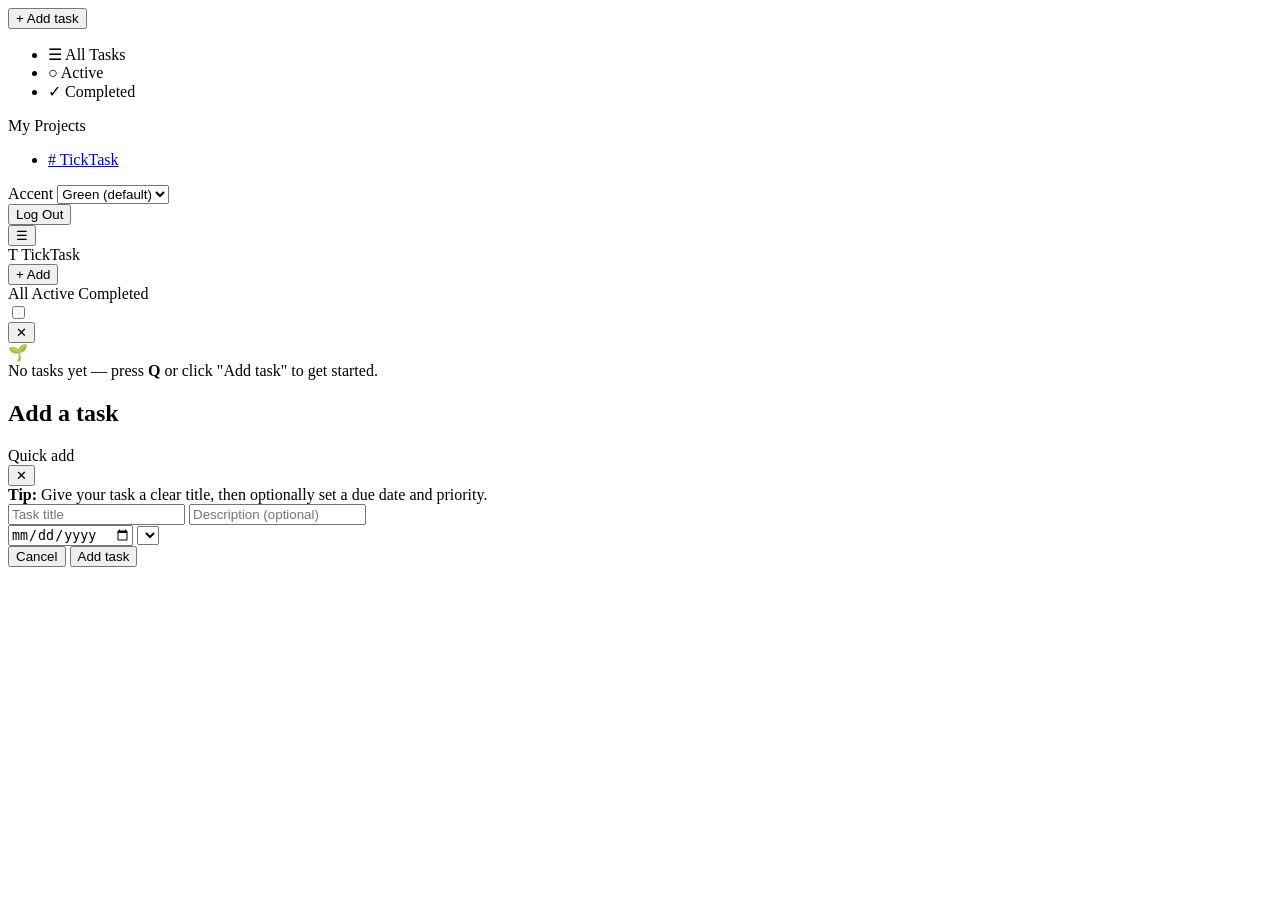
<file: target/classes/templates/index.html>
<!DOCTYPE html>
<html xmlns:th="http://www.thymeleaf.org">
<head>
    <meta charset="UTF-8">
    <meta name="viewport" content="width=device-width, initial-scale=1.0">
    <title>TickTask</title>
    <link rel="stylesheet" th:href="@{/css/green-theme.css}">
</head>
<body>

<div class="app-shell">

    <!-- ===== Sidebar ===== -->
    <aside class="sidebar" id="sidebar">
        <div class="sidebar-top">
            <div class="user-chip">
                <div class="avatar-circle" th:text="${#strings.substring(currentUser.displayName,0,1)}"></div>
                <span th:text="${currentUser.displayName}"></span>
            </div>
        </div>

        <button class="add-task-btn" data-open-add-task type="button">
            <span class="plus-circle">+</span> Add task
        </button>

        <ul class="nav-list">
            <li><a th:href="@{/(filter=all)}" th:class="${filter == 'all'} ? 'active' : ''">
                <span><span class="nav-icon">☰</span> All Tasks</span>
                <span class="nav-badge" th:text="${totalCount}"></span>
            </a></li>
            <li><a th:href="@{/(filter=active)}" th:class="${filter == 'active'} ? 'active' : ''">
                <span><span class="nav-icon">○</span> Active</span>
            </a></li>
            <li><a th:href="@{/(filter=completed)}" th:class="${filter == 'completed'} ? 'active' : ''">
                <span><span class="nav-icon">✓</span> Completed</span>
            </a></li>
        </ul>

        <div class="sidebar-section-label">My Projects</div>
        <ul class="nav-list">
            <li><a href="#"><span><span class="nav-icon">#</span> TickTask</span></a></li>
        </ul>

        <div class="theme-picker">
            <form th:action="@{/profile/theme}" method="post">
                <label>Accent</label>
                <select name="clockTheme" onchange="this.form.submit()">
                    <option value="green" selected>Green (default)</option>
                </select>
            </form>
            <form th:action="@{/logout}" method="post" class="logout-form">
                <button type="submit">Log Out</button>
            </form>
        </div>
    </aside>

    <!-- ===== Main area ===== -->
    <main class="main-area">
        <div class="topbar">
            <div class="topbar-left">
                <button class="sidebar-toggle" id="sidebarToggle">☰</button>
                <div class="project-title">
                    <span class="project-badge">T</span>
                    <span>TickTask</span>
                </div>
            </div>
            <div class="topbar-right">
                <button class="btn-pill btn-pill-primary" data-open-add-task type="button">+ Add</button>
            </div>
        </div>

        <div class="content-scroll">

            <div class="filter-tabs-row">
                <div class="filter-tabs">
                    <a th:href="@{/(filter=all)}" th:class="${filter == 'all'} ? 'active' : ''">All</a>
                    <a th:href="@{/(filter=active)}" th:class="${filter == 'active'} ? 'active' : ''">Active</a>
                    <a th:href="@{/(filter=completed)}" th:class="${filter == 'completed'} ? 'active' : ''">Completed</a>
                </div>
                <span class="task-count" th:text="${totalCount} + ' task(s)'"></span>
            </div>

            <div class="task-list">
                <div class="task-row" th:each="task : ${tasks}" th:classappend="${task.completed} ? 'completed' : ''">
                    <form th:action="@{/tasks/{id}/toggle(id=${task.id})}" method="post" style="display:flex;">
                        <input type="checkbox" class="task-checkbox" onchange="this.form.submit()" th:checked="${task.completed}">
                    </form>

                    <div class="task-main">
                        <div class="task-title" th:text="${task.title}"></div>
                        <div class="task-desc" th:if="${task.description != null and !task.description.isEmpty()}" th:text="${task.description}"></div>
                    </div>

                    <div class="task-meta">
                        <span class="due-chip" th:if="${task.dueDate != null}" th:text="${task.dueDate}"></span>
                        <span class="priority-chip" th:class="'priority-chip ' + ${task.priority}" th:text="${task.priority}"></span>
                        <form th:action="@{/tasks/{id}/delete(id=${task.id})}" method="post">
                            <button type="submit" class="delete-btn" title="Delete">✕</button>
                        </form>
                    </div>
                </div>

                <div class="empty-state" th:if="${tasks.isEmpty()}">
                    <div class="emoji">🌱</div>
                    <div>No tasks yet — press <strong>Q</strong> or click "Add task" to get started.</div>
                </div>
            </div>

        </div>
    </main>
</div>

<!-- ===== Add Task Modal ===== -->
<div class="modal-overlay" id="addTaskOverlay">
    <div class="modal-card">
        <div class="modal-header">
            <h2>Add a task</h2>
            <div class="mic-pill"><span class="mic-dot"></span> Quick add</div>
            <button class="modal-close" data-close-add-task type="button">✕</button>
        </div>

        <form th:action="@{/tasks/add}" th:object="${newTask}" method="post">
            <div class="modal-body">
                <div class="tip-box">
                    <strong>Tip:</strong> Give your task a clear title, then optionally set a due date and priority.
                </div>
                <div class="modal-form-grid">
                    <input type="text" id="taskTitleInput" th:field="*{title}" placeholder="Task title" required>
                    <input type="text" th:field="*{description}" placeholder="Description (optional)">
                    <div class="modal-form-row">
                        <input type="date" th:field="*{dueDate}">
                        <select th:field="*{priority}">
                            <option th:each="p : ${priorities}" th:value="${p}" th:text="${p}"></option>
                        </select>
                    </div>
                </div>
            </div>
            <div class="modal-footer">
                <button type="button" class="btn-cancel" data-close-add-task>Cancel</button>
                <button type="submit" class="btn-submit">Add task</button>
            </div>
        </form>
    </div>
</div>

<script th:src="@{/js/app.js}"></script>
</body>
</html>
</file>
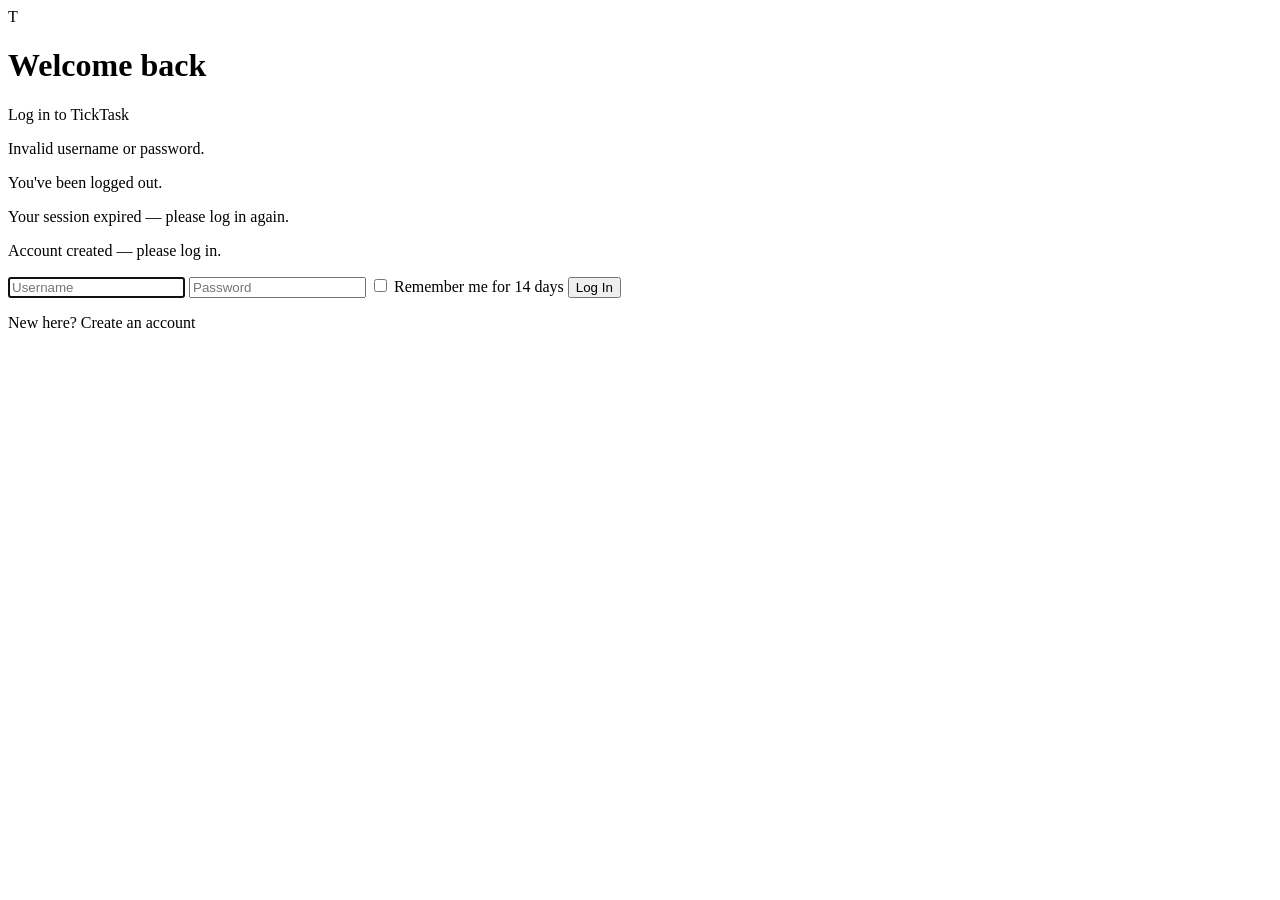
<file: target/classes/templates/login.html>
<!DOCTYPE html>
<html xmlns:th="http://www.thymeleaf.org">
<head>
    <meta charset="UTF-8">
    <meta name="viewport" content="width=device-width, initial-scale=1.0">
    <title>TickTask — Log In</title>
    <link rel="stylesheet" th:href="@{/css/green-theme.css}">
</head>
<body class="auth-body">

<div class="auth-card">
    <div class="auth-logo">T</div>
    <h1>Welcome back</h1>
    <p class="auth-tagline">Log in to TickTask</p>

    <p th:if="${param.error}" class="msg error">Invalid username or password.</p>
    <p th:if="${param.logout}" class="msg success">You've been logged out.</p>
    <p th:if="${param.expired}" class="msg error">Your session expired — please log in again.</p>
    <p th:if="${param.registered}" class="msg success">Account created — please log in.</p>

    <form th:action="@{/login}" method="post" class="auth-form">
        <input type="text" name="username" placeholder="Username" required autofocus>
        <input type="password" name="password" placeholder="Password" required>
        <label class="remember-me-row">
            <input type="checkbox" name="remember-me" value="true"> Remember me for 14 days
        </label>
        <button type="submit" class="btn-auth-submit">Log In</button>
    </form>

    <p class="auth-switch">New here? <a th:href="@{/register}">Create an account</a></p>
</div>

</body>
</html>
</file>
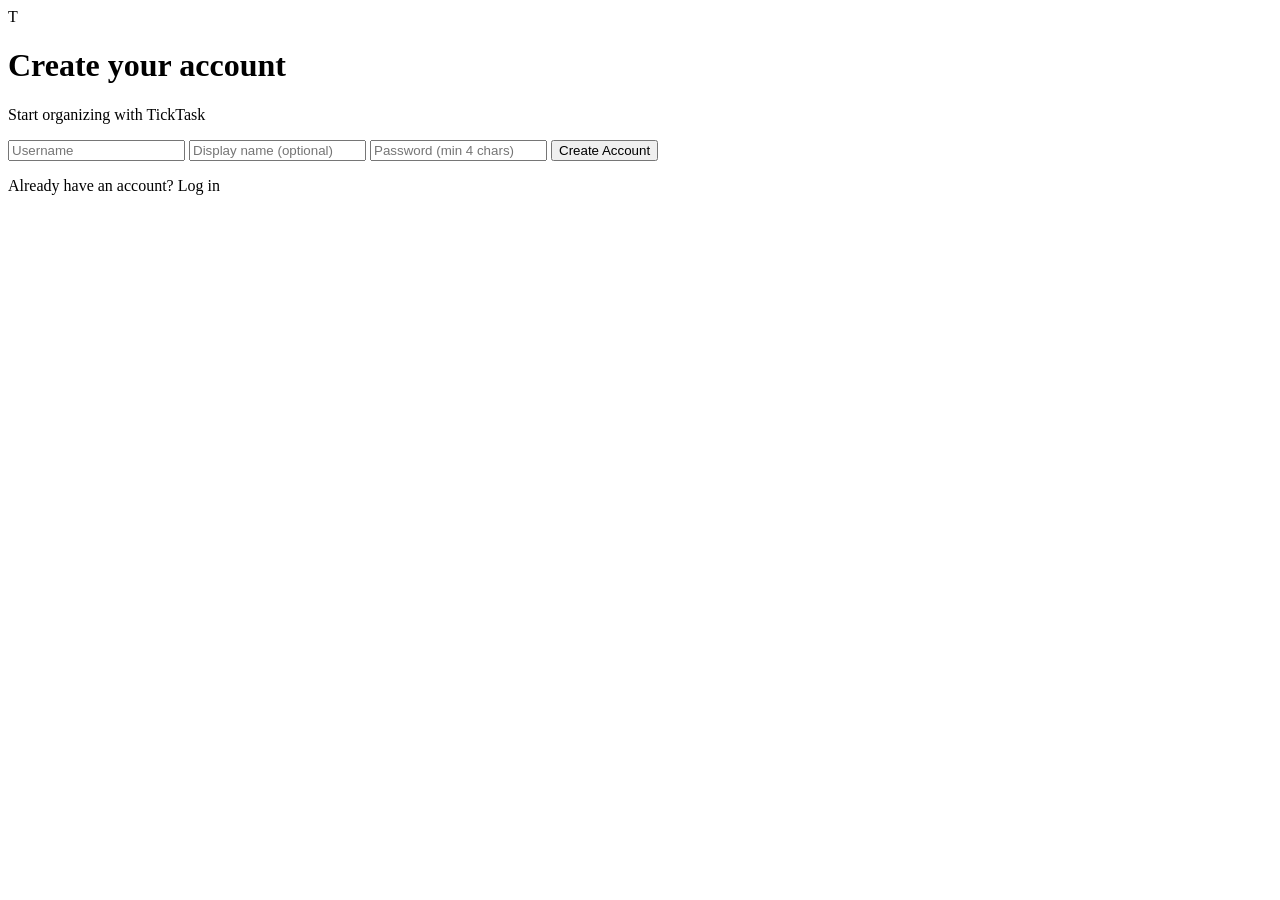
<file: target/classes/templates/register.html>
<!DOCTYPE html>
<html xmlns:th="http://www.thymeleaf.org">
<head>
    <meta charset="UTF-8">
    <meta name="viewport" content="width=device-width, initial-scale=1.0">
    <title>TickTask — Sign Up</title>
    <link rel="stylesheet" th:href="@{/css/green-theme.css}">
</head>
<body class="auth-body">

<div class="auth-card">
    <div class="auth-logo">T</div>
    <h1>Create your account</h1>
    <p class="auth-tagline">Start organizing with TickTask</p>

    <p th:if="${error}" class="msg error" th:text="${error}"></p>

    <form th:action="@{/register}" th:object="${newUser}" method="post" class="auth-form">
        <input type="text" th:field="*{username}" placeholder="Username" required>
        <input type="text" th:field="*{displayName}" placeholder="Display name (optional)">
        <input type="password" th:field="*{password}" placeholder="Password (min 4 chars)" required>
        <button type="submit" class="btn-auth-submit">Create Account</button>
    </form>

    <p class="auth-switch">Already have an account? <a th:href="@{/login}">Log in</a></p>
</div>

</body>
</html>
</file>
